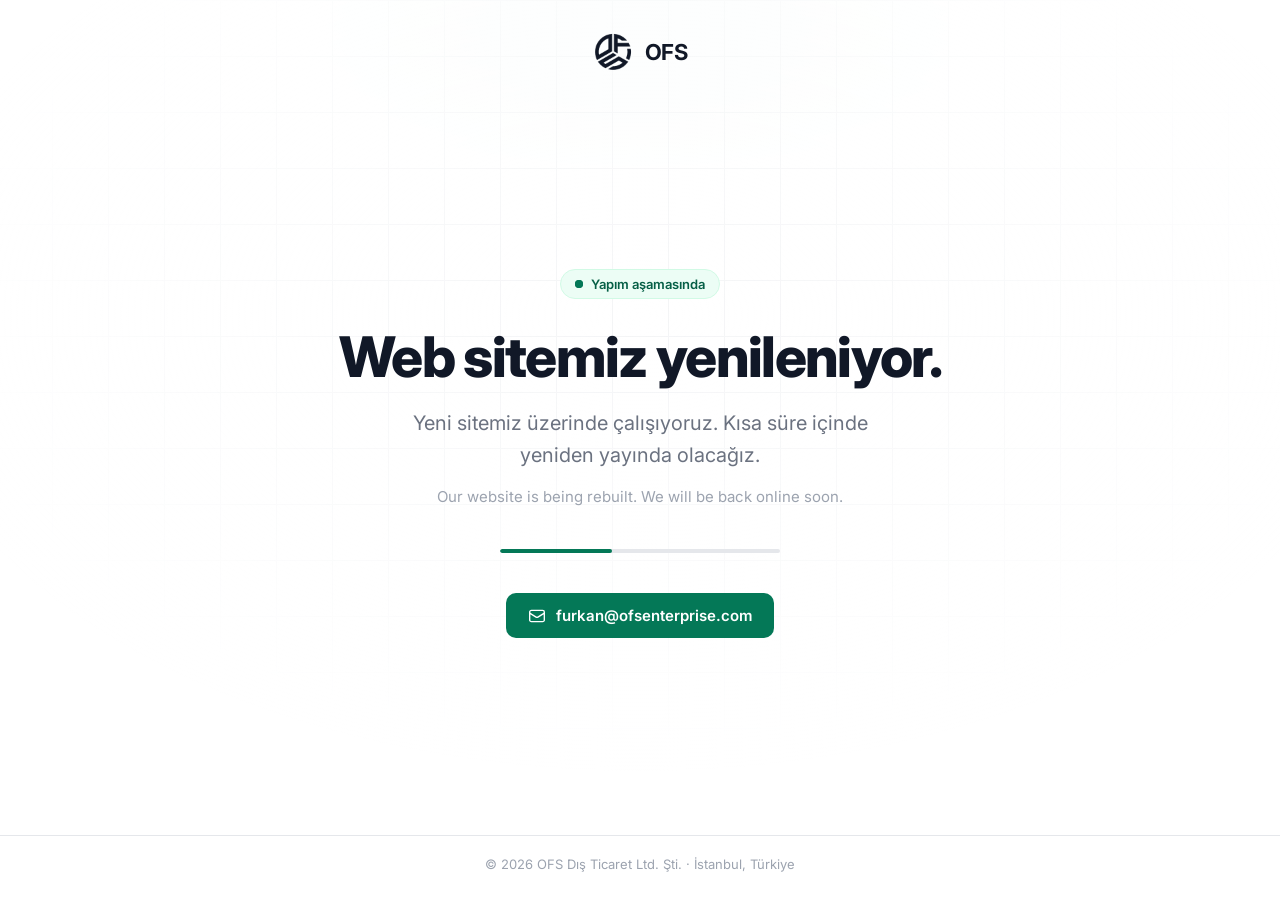
<file: index.html>
<!DOCTYPE html>
<html lang="tr">
<head>
    <meta charset="UTF-8">
    <meta name="viewport" content="width=device-width, initial-scale=1.0">
    <title>OFS — Yapım aşamasında</title>
    <meta name="description" content="OFS Dış Ticaret Ltd. Şti. web sitesi yenileniyor. Kısa süre içinde yeniden yayında olacağız.">
    <meta name="robots" content="noindex">

    <!-- www -> apex (path'i kaybetmeden) -->
    <script>
      if (window.location.hostname === 'www.ofsenterprise.com') {
        window.location.replace('https://ofsenterprise.com' + window.location.pathname + window.location.search + window.location.hash);
      }
    </script>

    <meta property="og:title" content="OFS — Yapım aşamasında">
    <meta property="og:description" content="Web sitemiz yenileniyor. Kısa süre içinde yeniden yayında olacağız.">
    <meta property="og:url" content="https://ofsenterprise.com/">
    <meta property="og:type" content="website">
    <link rel="icon" type="image/png" href="images/favicon.png">

    <link rel="preconnect" href="https://fonts.googleapis.com">
    <link rel="preconnect" href="https://fonts.gstatic.com" crossorigin>
    <link href="https://fonts.googleapis.com/css2?family=Inter:wght@400;500;600;700;800&display=swap" rel="stylesheet">

    <style>
      :root { --ink: #111827; --muted: #6b7280; --line: #e5e7eb; --accent: #047857; --accent-soft: #ecfdf5; }
      * { box-sizing: border-box; margin: 0; padding: 0; }
      html, body { height: 100%; }
      body {
        font-family: Inter, ui-sans-serif, system-ui, -apple-system, "Segoe UI", Roboto, "Helvetica Neue", Arial, sans-serif;
        color: var(--ink); background: #fff; -webkit-font-smoothing: antialiased;
        display: flex; flex-direction: column; min-height: 100%;
        background-image:
          radial-gradient(ellipse 60% 45% at 50% -10%, rgba(4, 120, 87, .10), transparent 70%),
          linear-gradient(var(--line) 1px, transparent 1px),
          linear-gradient(90deg, var(--line) 1px, transparent 1px);
        background-size: auto, 56px 56px, 56px 56px;
        background-position: center top, center top, center top;
      }
      body::before { /* ızgarayı kenarlara doğru soldur */
        content: ""; position: fixed; inset: 0; pointer-events: none;
        background: radial-gradient(ellipse 75% 65% at 50% 35%, rgba(255,255,255,.55) 0%, #fff 78%);
      }
      header, main, footer { position: relative; z-index: 1; width: 100%; max-width: 720px; margin: 0 auto; padding: 0 24px; }
      header { padding-top: 32px; display: flex; align-items: center; justify-content: center; gap: 12px; }
      header img { width: 40px; height: 40px; }
      header span { font-size: 22px; font-weight: 700; letter-spacing: -.02em; }

      main { flex: 1; display: flex; flex-direction: column; align-items: center; justify-content: center; text-align: center; padding-top: 48px; padding-bottom: 48px; }
      .pill {
        display: inline-flex; align-items: center; gap: 8px; padding: 6px 14px; margin-bottom: 28px;
        font-size: 13px; font-weight: 600; color: #065f46; background: var(--accent-soft);
        border: 1px solid #d1fae5; border-radius: 999px;
      }
      .dot { position: relative; width: 8px; height: 8px; border-radius: 50%; background: var(--accent); }
      .dot::after { content: ""; position: absolute; inset: 0; border-radius: 50%; background: var(--accent); animation: ping 1.8s cubic-bezier(0, 0, .2, 1) infinite; }
      @keyframes ping { 75%, 100% { transform: scale(2.6); opacity: 0; } }

      h1 { font-size: clamp(34px, 6.2vw, 56px); line-height: 1.08; font-weight: 800; letter-spacing: -.03em; margin-bottom: 20px; }
      .lead { font-size: clamp(17px, 2.2vw, 20px); line-height: 1.6; color: var(--muted); max-width: 520px; }
      .en { margin-top: 14px; font-size: 15px; line-height: 1.6; color: #9ca3af; max-width: 520px; }

      .bar { width: min(280px, 70%); height: 4px; margin: 40px 0; border-radius: 999px; background: var(--line); overflow: hidden; }
      .bar i { display: block; width: 40%; height: 100%; border-radius: 999px; background: var(--accent); animation: slide 2.4s ease-in-out infinite; }
      @keyframes slide { 0% { transform: translateX(-110%); } 100% { transform: translateX(260%); } }

      .btn {
        display: inline-flex; align-items: center; gap: 10px; padding: 13px 22px; font-size: 15px; font-weight: 600;
        color: #fff; background: var(--accent); border-radius: 10px; text-decoration: none; transition: background .2s, transform .2s;
      }
      .btn:hover { background: #065f46; transform: translateY(-1px); }
      .btn svg { width: 18px; height: 18px; }

      footer { padding-top: 20px; padding-bottom: 28px; text-align: center; font-size: 13px; color: #9ca3af; border-top: 1px solid var(--line); max-width: none; background: rgba(255,255,255,.7); }

      @media (prefers-reduced-motion: reduce) { .dot::after, .bar i { animation: none; } .bar i { width: 60%; } }
    </style>
</head>
<body>

    <header>
        <img src="images/ofs-logo.png" width="40" height="40" alt="OFS logosu">
        <span>OFS</span>
    </header>

    <main>
        <div class="pill"><span class="dot"></span>Yapım aşamasında</div>
        <h1>Web sitemiz yenileniyor.</h1>
        <p class="lead">Yeni sitemiz üzerinde çalışıyoruz. Kısa süre içinde yeniden yayında olacağız.</p>
        <p class="en" lang="en">Our website is being rebuilt. We will be back online soon.</p>

        <div class="bar" aria-hidden="true"><i></i></div>

        <a class="btn" href="mailto:furkan@ofsenterprise.com">
            <svg fill="none" stroke="currentColor" stroke-width="1.8" viewBox="0 0 24 24" aria-hidden="true"><path stroke-linecap="round" stroke-linejoin="round" d="M21.75 6.75v10.5a2.25 2.25 0 01-2.25 2.25h-15a2.25 2.25 0 01-2.25-2.25V6.75m19.5 0A2.25 2.25 0 0019.5 4.5h-15a2.25 2.25 0 00-2.25 2.25m19.5 0v.243a2.25 2.25 0 01-1.07 1.916l-7.5 4.615a2.25 2.25 0 01-2.36 0L3.32 8.91a2.25 2.25 0 01-1.07-1.916V6.75"/></svg>
            furkan@ofsenterprise.com
        </a>
    </main>

    <footer>
        © <script>document.write(new Date().getFullYear())</script> OFS Dış Ticaret Ltd. Şti. · İstanbul, Türkiye
    </footer>

</body>
</html>
</file>
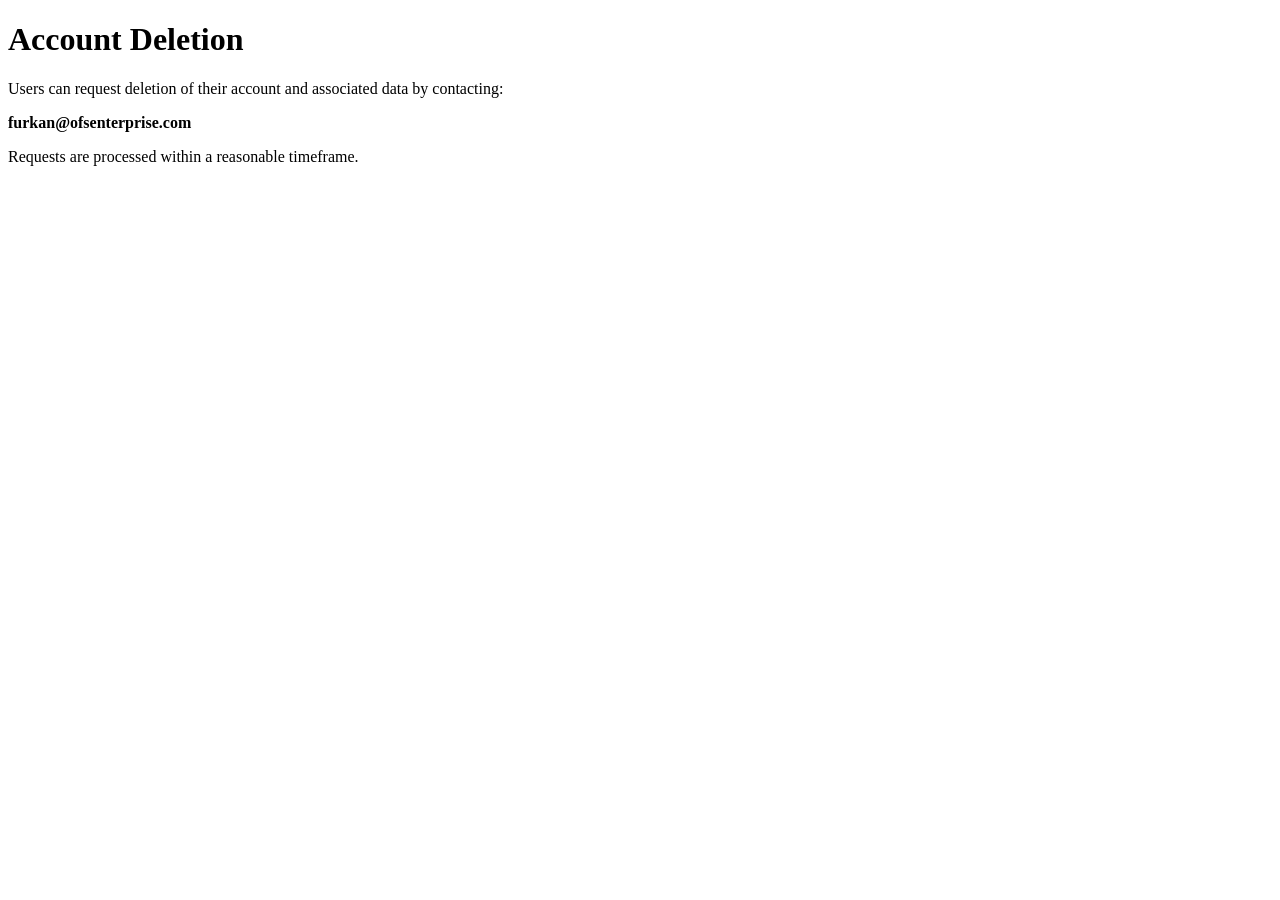
<file: account-deletion.html>
<!DOCTYPE html>
<html lang="en">
<head>
  <meta charset="UTF-8">
  <title>Account Deletion</title>
</head>
<body>
  <h1>Account Deletion</h1>
  <p>
    Users can request deletion of their account and associated data by contacting:
  </p>
  <p>
    <strong>furkan@ofsenterprise.com</strong>
  </p>
  <p>
    Requests are processed within a reasonable timeframe.
  </p>
</body>
</html>
</file>
